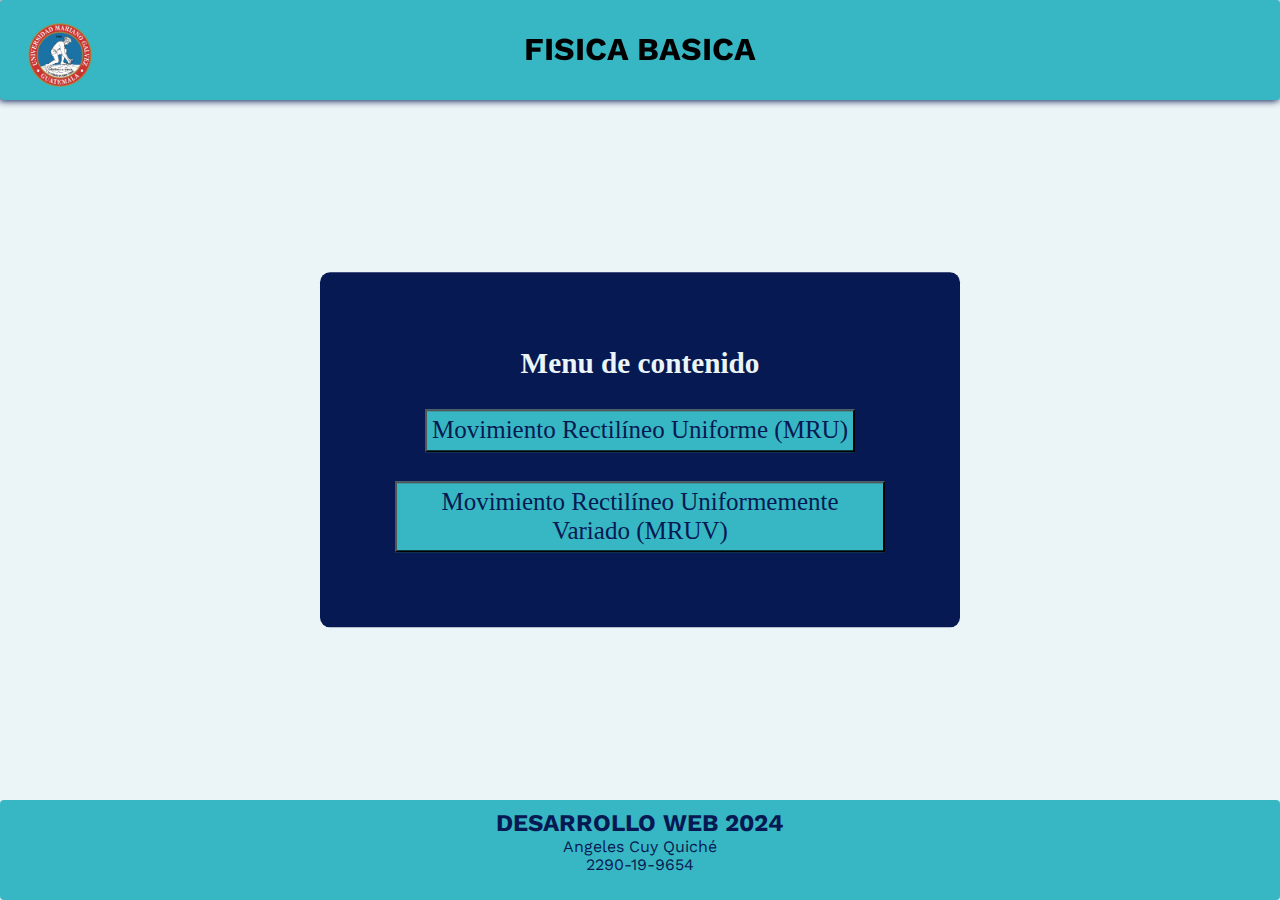
<file: index.html>
<!DOCTYPE html>
<html lang="es">
<head>
    <meta charset="UTF-8">
    <meta name="viewport" content="width=device-width, initial-scale=1.0">
    <title>MRU - MRUV</title>
    <link rel="stylesheet" href="https://fonts.googleapis.com/css2?family=Material+Symbols+Outlined:opsz,wght,FILL,GRAD@20..48,100..700,0..1,-50..200" />
    <link rel="stylesheet" href="./CSS/normalize.css">
    <link rel="stylesheet" href="./CSS/estilos.css">

</head>
<body class="grid-container">
    <header class="header">
        <h1>FISICA BASICA</h1>
        <a href="/index.html"><img src="/IMG/LogoUMG.png" alt="" class="logoUMG"></a>
    </header>
   
    <section class="main">

        <!---------------------------------------------------MOVIMIENTO RECTILINEO UNIFORME---------------------------------------------------->
            <div class="Principal">
            <article class="menu-container">
                <form class="inicio"> 
                    <h3>Menu de contenido</h3><br>
                    <a href="/MRU.html"><button type="button" class="inicio1">Movimiento Rectilíneo Uniforme (MRU)</button></a><br><br>
                    <a href="/MRUV.html"><button type="button" class="inicio1">Movimiento Rectilíneo Uniformemente Variado (MRUV)</button></a>
               </form>  
            </article>
        </div>

            <br>
            <br> 
     
     <!----------------------------------------------FIN-----MOVIMIENTO RECTILINEO UNIFORME---------------------------------------------------->  
    </section>
   
    <footer class="footer">
        <H2 class="curso">DESARROLLO WEB 2024</H2>
        <span class="estudiante">Angeles Cuy Quiché</span>
        <br>
        <span class="carnet">2290-19-9654</span>
    </footer>


</body>
</html>
</file>
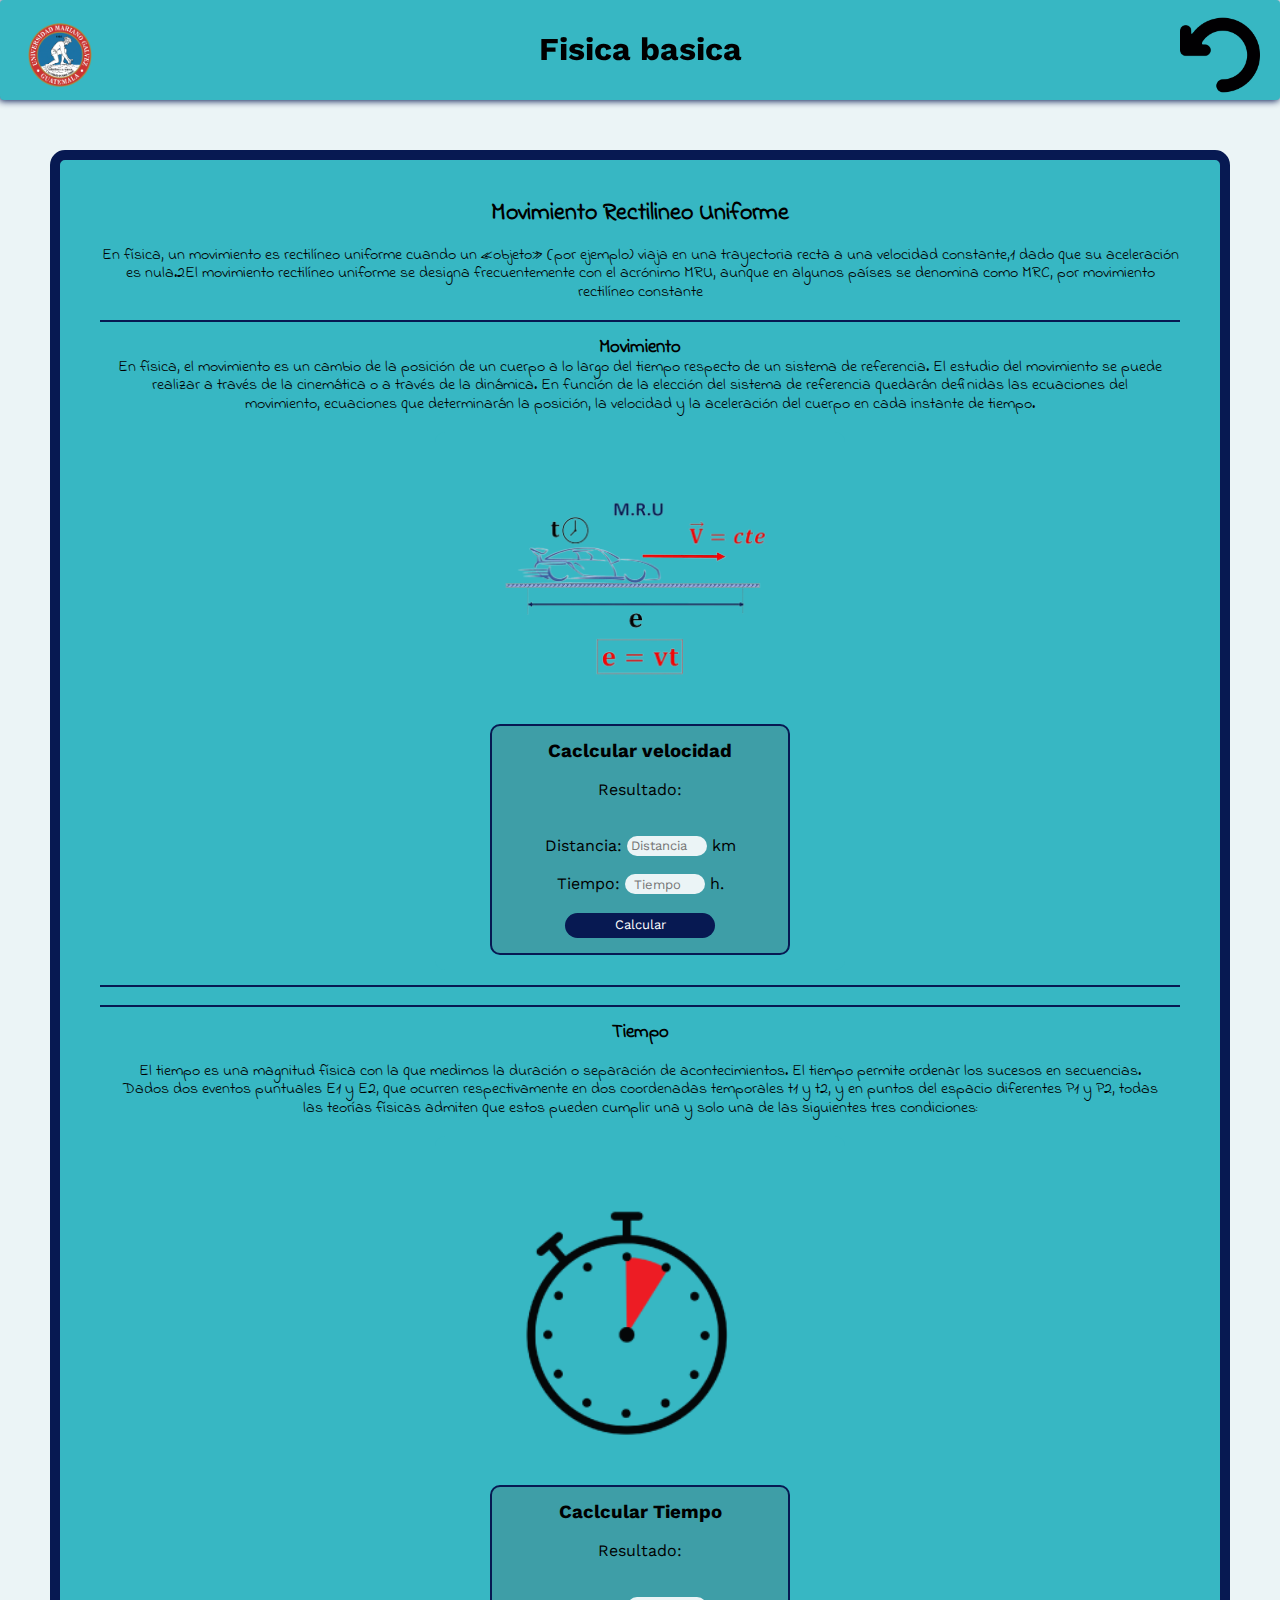
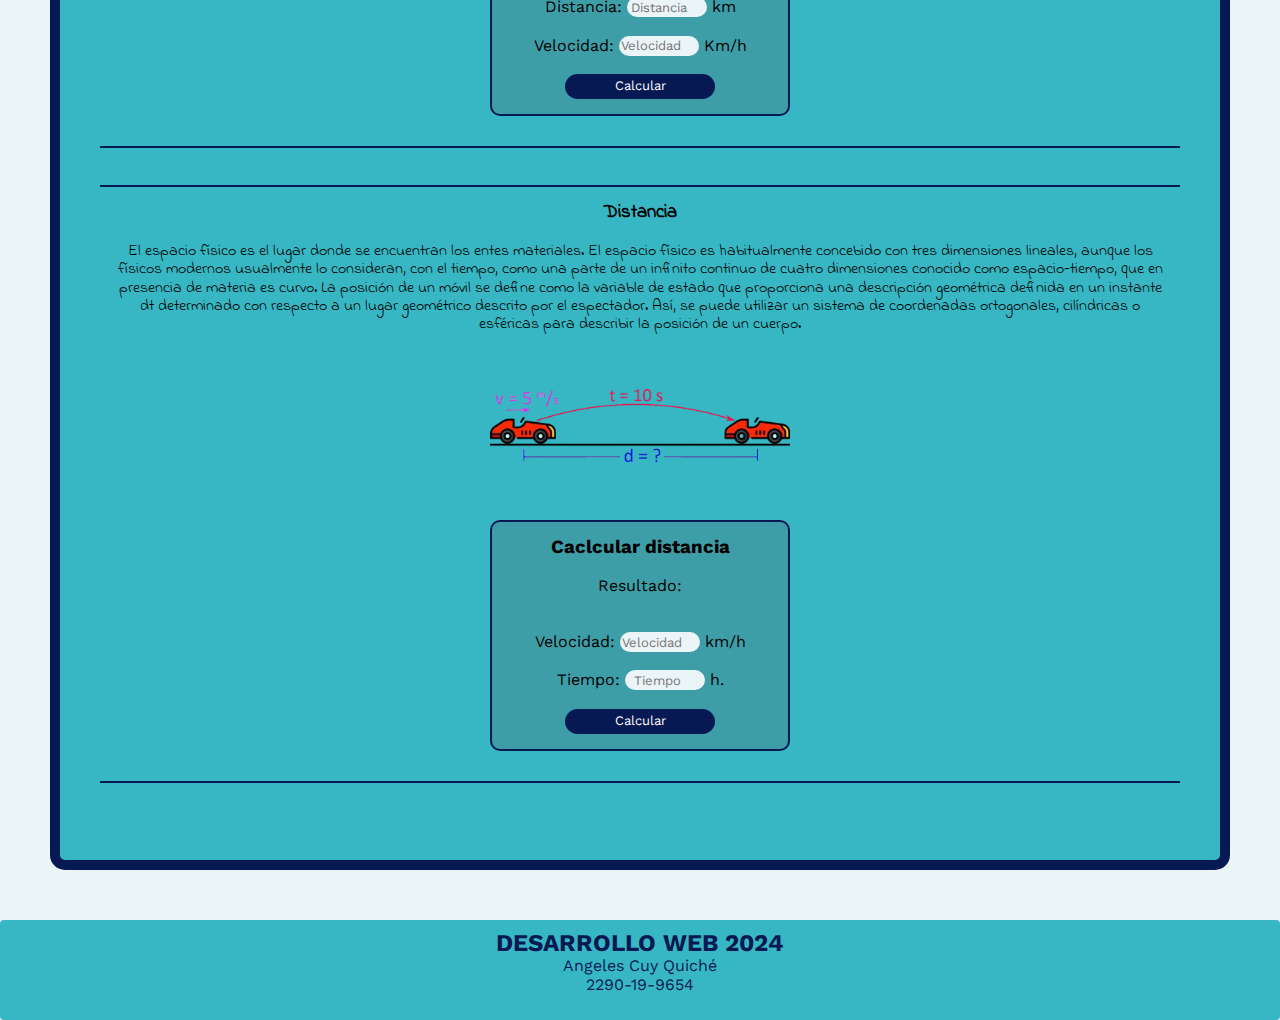
<file: MRU.html>
<!DOCTYPE html>
<html lang="es">
<head>
    <meta charset="UTF-8">
    <meta name="viewport" content="width=device-width, initial-scale=1.0">
    <title>MRU - MRUV</title>
    <link rel="stylesheet" href="https://fonts.googleapis.com/css2?family=Material+Symbols+Outlined:opsz,wght,FILL,GRAD@20..48,100..700,0..1,-50..200" />
    <link rel="stylesheet" href="/CSS/normalize.css">
    <link rel="stylesheet" href="/CSS/estilos.css">
</head>
<body class="grid-container">
    <header class="header">
        <h1>Fisica basica</h1>
         <a href="/index.html"><img src="/IMG/LogoUMG.png" alt="" class="logoUMG"></a>
        <a href="/index.html"><img src="/IMG/Volver.png" alt="" class="Volver"></a>

    </header>
   
    <section class="main">

<!---------------------------------------------------MOVIMIENTO RECTILINEO UNIFORME---------------------------------------------------->
        <article class="contenido">
        <h2 class="mru">Movimiento Rectilineo Uniforme</h2>
        <br>
        <div class="contenidoMRU">
            <P>En física, un movimiento es rectilíneo uniforme cuando un «objeto» (por ejemplo) viaja en una trayectoria recta a una velocidad constante,1​ dado que su aceleración es nula.2​

                El movimiento rectilíneo uniforme se designa frecuentemente con el acrónimo MRU, aunque en algunos países se denomina como MRC, por movimiento rectilíneo constante</P>
                <br>

<!---------------------------------------------------------MOVIMIENTO-------------------------------------------------------->

                <div class="formulario1">
                
                
                    <h3>Movimiento</h3>
                <p>En física, el movimiento es un cambio de la posición de un cuerpo a lo largo del tiempo respecto de un sistema de referencia.

                    El estudio del movimiento se puede realizar a través de la cinemática o a través de la dinámica. 
                    En función de la elección del sistema de referencia quedarán definidas las ecuaciones del movimiento, 
                    ecuaciones que determinarán la posición, la velocidad y la aceleración del cuerpo en cada instante de tiempo. </p>
                <br>
                
                <div class="form1">
                    <img src="/IMG/Movimiento.png" alt="" >
                <form class="f2MRU"> 
                    <h3>Caclcular velocidad</h3>
                    <br>
                    <label for="resultado">Resultado: <span id="ResVel1"> </span>
                    </label>
                    <br>
                    <br><br>
                    <label for="Velocidad">Distancia:</label>
                    <input id="DistanciaF2" type="number" class="input-distancia" placeholder="Distancia">
                    <label for="">km</label>
                    <br>
                    <br>
                    <label for="Tiempo">Tiempo: </label>
                    <input id="TiempoF2" type="number" class="input-distancia" placeholder="Tiempo">
                    <label for="">h.</label>
                    <br>
                    <br>
                    <button type="button" onclick="Velocidad();" class="boton-calcular">Calcular</button>
                </form>
                </div>
            </div>

<!---------------------------------------------------------TIEMPO-------------------------------------------------------->

                <br>
        <div class="formulario1">
                <h3>Tiempo</h3>
        
                <br><p>El tiempo es una magnitud física con la que medimos la duración o separación de acontecimientos. 
                    El tiempo permite ordenar los sucesos en secuencias. Dados dos eventos puntuales E1 y E2, que ocurren 
                    respectivamente en dos coordenadas temporales t1 y t2, y en puntos del espacio diferentes P1 y P2, todas 
                    las teorías físicas admiten que estos pueden cumplir una y solo una de las siguientes tres condiciones:
                </p>
                <br>

                <div class="form1">
                    <img src="/IMG/reloj.png" alt="" class="reloj" >

                <form class="f3MRU"> 
                    <h3>Caclcular Tiempo</h3>
                    <br>
                    <label for="resultado">Resultado: <span id="ResTie1"></span></label>
                    <br>
                    <br><br>
                    <label for="Velocidad">Distancia: </label>
                    <input id="DistanciaF3" type="number" class="input-distancia" placeholder="Distancia">
                    <label for="">km</label>
                    <br>
                    <br>
                    <label for="Velocidad">Velocidad: </label>
                    <input id="VelocidadF3" type="number" class="input-distancia" placeholder="Velocidad">
                    <label for="">Km/h</label>
                    <br>
                    <br>
                    <button type="button" onclick="Tiempo();" class="boton-calcular">Calcular</button>
                </form>
            </div>
        </div>

<!---------------------------------------------------------DISTANCIA-------------------------------------------------------->

        <br>
    </div> <!--contenido mru-->
        <br>

        <div class="formulario1">
            <h3>Distancia</h3>
            <br>
            <p>El espacio físico es el lugar donde se encuentran los entes materiales. El espacio físico es habitualmente 
                concebido con tres dimensiones lineales, aunque los físicos modernos usualmente lo consideran, con el tiempo, 
                como una parte de un infinito continuo de cuatro dimensiones conocido como espacio-tiempo, que en presencia de 
                materia es curvo. La posición de un móvil se define como la variable de estado que proporciona una descripción 
                geométrica definida en un instante dt determinado con respecto a un lugar geométrico descrito por el espectador. 
                Así, se puede utilizar un sistema de coordenadas ortogonales, cilíndricas o esféricas para describir la posición 
                de un cuerpo.</p>

                
                <div class="form1">
                    <img src="/IMG/Distancia m.png" alt="" >
            <br>
                <form class="f1MRU"> 
                    <h3>Caclcular distancia</h3>
                    <br>
                    <label for="resultado">Resultado:  <span id="ResDis1"> </span></label>
                   
                    <br>
                    <br><br>
                    <label for="Velocidad">Velocidad:</label>
                    <input id="VelocidadF1" type="number" class="input-distancia" placeholder="Velocidad">
                    <label for="">km/h</label>
                    <br>
                    <br>
                    <label for="Tiempo">Tiempo: </label>
                    <input id="TiempoF1" type="number" class="input-distancia" placeholder="Tiempo">
                    <label for="">h.</label>
                    <br>
                    <br>
                    
                    <button type="button" class="boton-calcular" onclick="Distancia();" >Calcular</button>
                </form>  
                
            </div>
        </div>
            <br>
            <br> 
     
    </article>

<!----------------------------------------------FIN-----MOVIMIENTO RECTILINEO UNIFORME---------------------------------------------------->
       
    </section>
   
    <footer class="footer">
        <H2 class="curso">DESARROLLO WEB 2024</H2>
        <span class="estudiante">Angeles Cuy Quiché</span>
        <br>
        <span class="carnet">2290-19-9654</span>
    </footer>
    
    <script type="text/javascript" src="/js/MRU.js"></script>
</body>
</html>
</file>
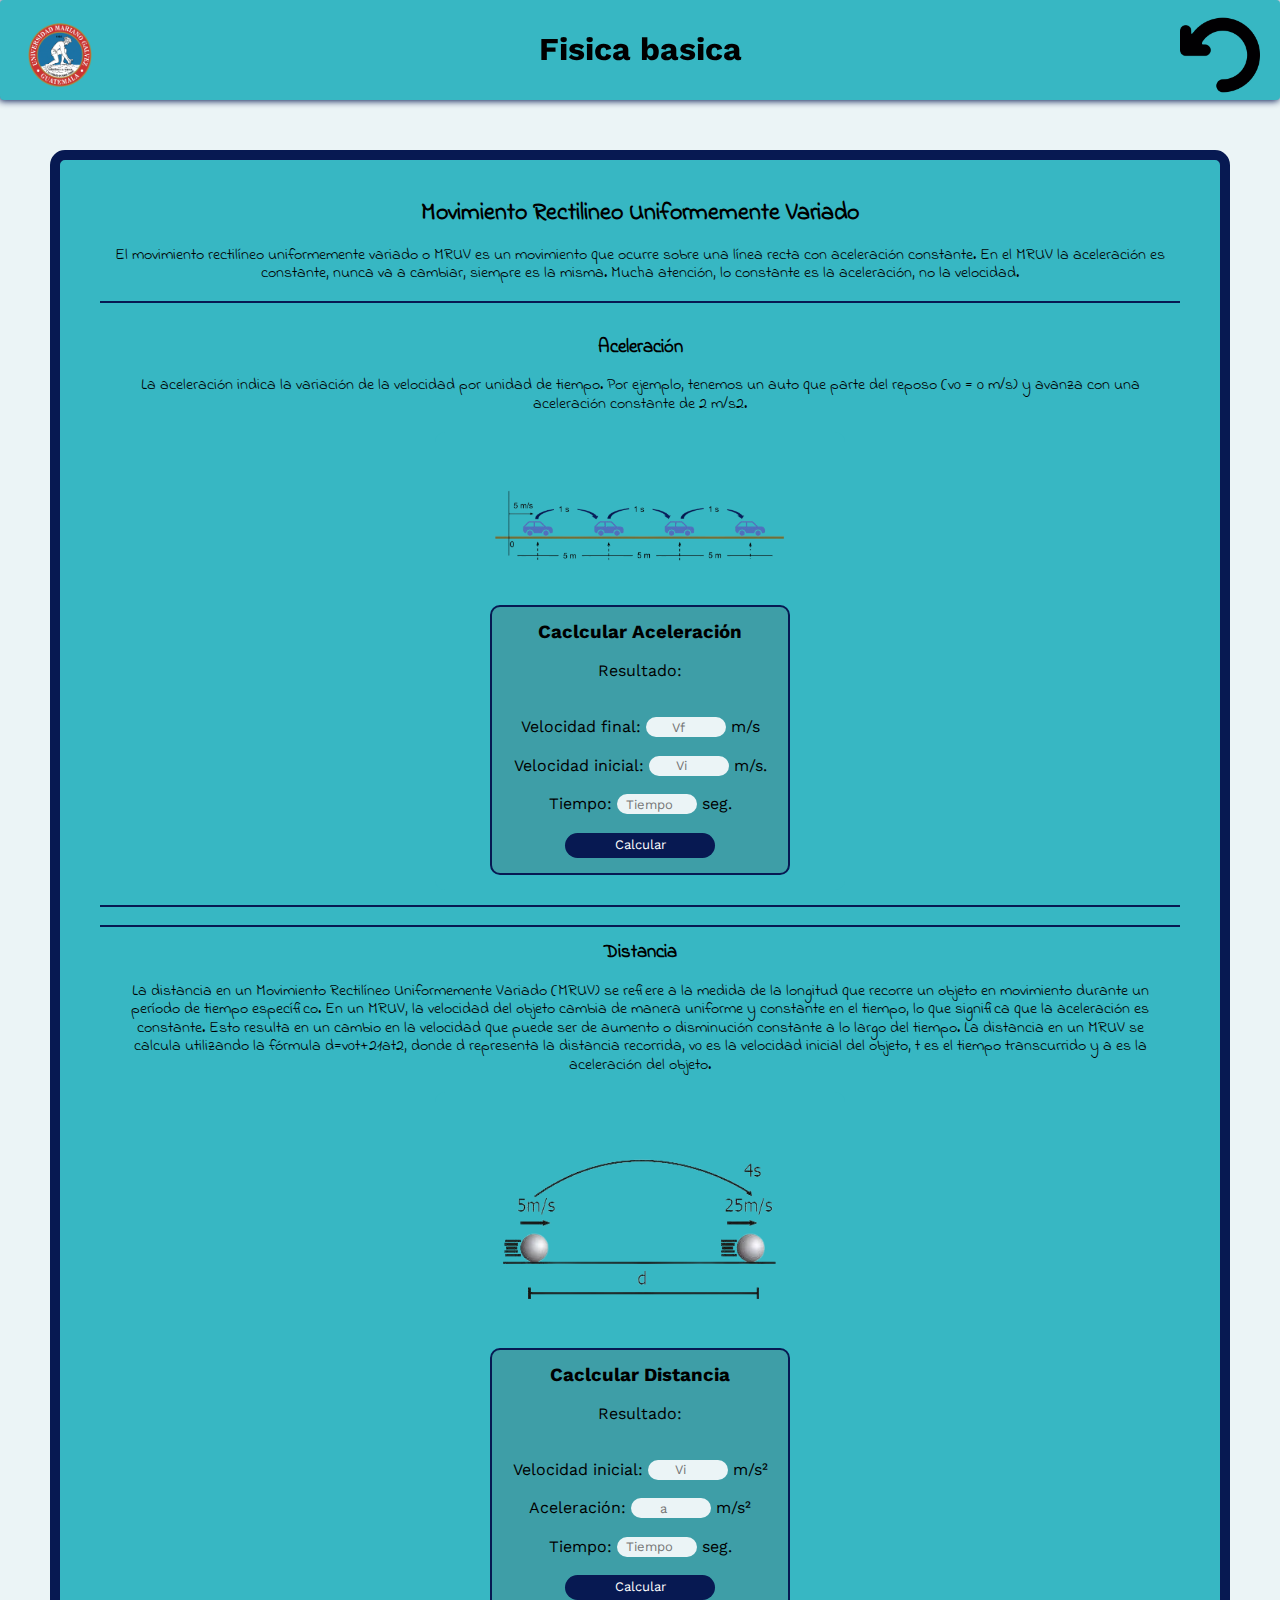
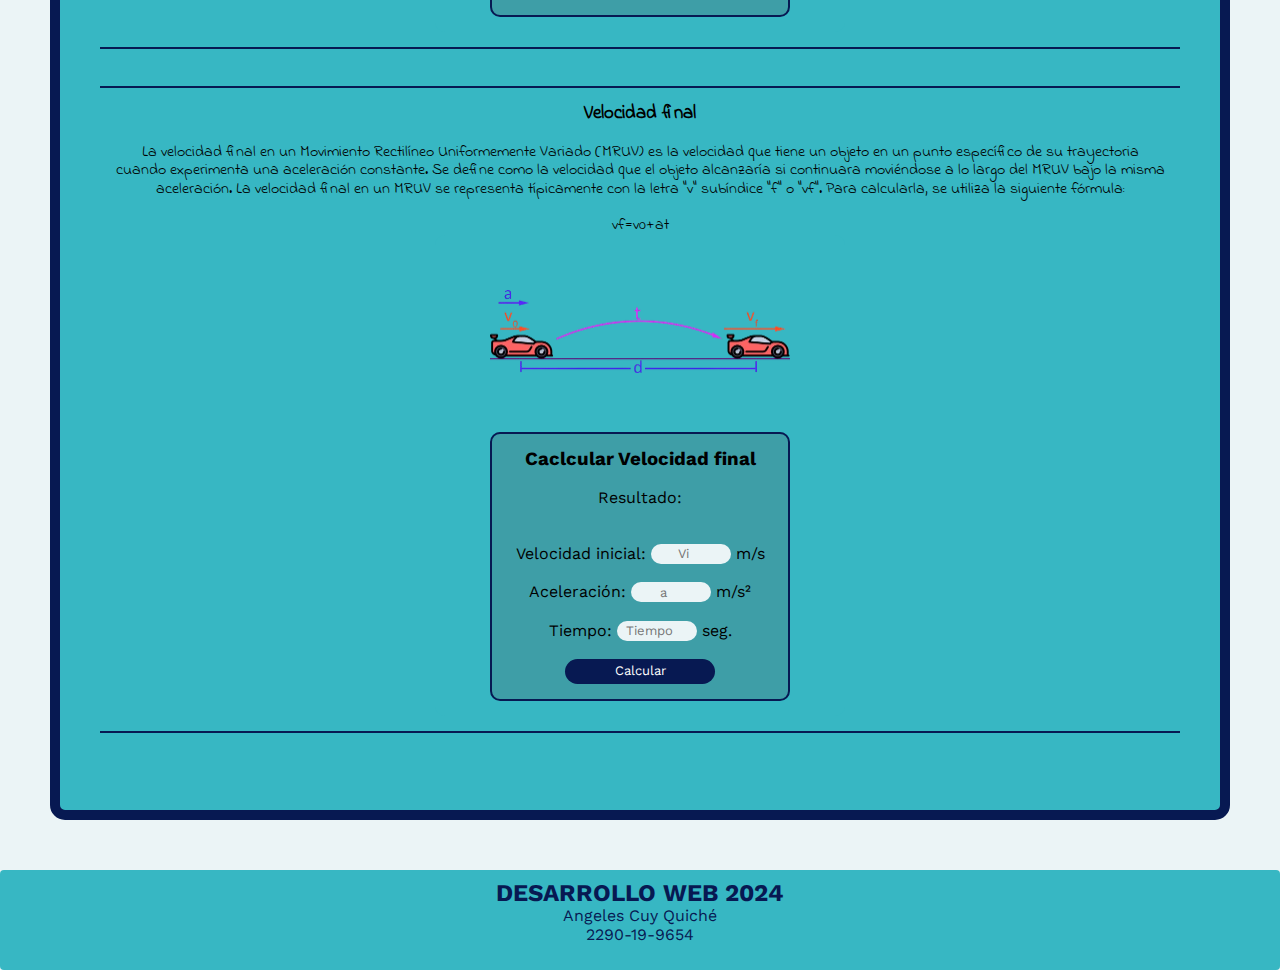
<file: MRUV.html>
<!DOCTYPE html>
<html lang="es">
<head>
    <meta charset="UTF-8">
    <meta name="viewport" content="width=device-width, initial-scale=1.0">
    <title>MRU - MRUV</title>
    <link rel="stylesheet" href="https://fonts.googleapis.com/css2?family=Material+Symbols+Outlined:opsz,wght,FILL,GRAD@20..48,100..700,0..1,-50..200" />
    <link rel="stylesheet" href="/CSS/normalize.css">
    <link rel="stylesheet" href="/CSS/estilos.css">

</head>
<body class="grid-container">
    <header class="header">
        <h1>Fisica basica</h1>
        <a href="/index.html"><img src="/IMG/LogoUMG.png" alt="" class="logoUMG"></a>
        <a href="/index.html"><img src="/IMG/Volver.png" alt="" class="Volver"></a>
    </header>
   
    <section class="main">

<!---------------------------------------------------MOVIMIENTO RECTILINEO UNIFORMEMENTE VARIADO---------------------------------------------------->
        <article class="contenido">
            <h2 class="mru">Movimiento Rectilineo Uniformemente Variado</h2>
            <br>
            
                <P>El movimiento rectilíneo uniformemente variado o MRUV es un movimiento que ocurre sobre una línea recta con aceleración constante. 
                    En el MRUV la aceleración es constante, nunca va a cambiar, siempre es la misma. Mucha atención, lo constante es la aceleración, 
                    no la velocidad. </P>
                    <br>
    
<!---------------------------------------------------------ACELERACION-------------------------------------------------------->
    
                    <div class="formulario1">
                    <br>
                    
                        <h3>Aceleración</h3>
                        <br>
                    <p>La aceleración indica la variación de la velocidad por unidad de tiempo.

                        Por ejemplo, tenemos un auto que parte del reposo (v0 = 0 m/s) y avanza con una aceleración constante de 2 m/s2. </p>
                    <br>
                        
                    <div class="form1">
                        <img src="/IMG/aceleracion.png" alt="" >
                    <form class="f2MRU"> 
                        <h3>Caclcular Aceleración</h3>
                        <br>
                        <label for="resultado">Resultado: <span id="ResAce1"> </span>
                        </label>
                        <br>
                        <br><br>
                        <label for="VelocidadFinalF1">Velocidad final:</label>
                        <input id="VelocidadFinalF1" type="number" class="input-distancia" placeholder="Vf">
                        <label for="">m/s</label>
                        <br>
                        <br>
                        <label for="VelocidadInicialF1">Velocidad inicial: </label>
                        <input id="VelocidadInicialF1" type="number" class="input-distancia" placeholder="Vi">
                        <label for="">m/s.</label>
                        <br>
                        <br>
                        <label for="TiempoF1">Tiempo: </label>
                        <input id="tiempoF1" type="number" class="input-distancia" placeholder="Tiempo">
                        <label for="">seg.</label>
                        <br>
                        <br>
                        <button type="button" onclick="Aceleracion();" class="boton-calcular">Calcular</button>
                    </form>
                    </div>
                </div>
    
<!---------------------------------------------------------DISTANCIA-------------------------------------------------------->
    
                    <br>
            <div class="formulario1">
                    <h3>Distancia</h3>
            
                    <br><p>La distancia en un Movimiento Rectilíneo Uniformemente Variado (MRUV) se refiere a la medida de la longitud que recorre un objeto 
                        en movimiento durante un período de tiempo específico. En un MRUV, la velocidad del objeto cambia de manera uniforme y constante 
                        en el tiempo, lo que significa que la aceleración es constante. Esto resulta en un cambio en la velocidad que puede ser de aumento o 
                        disminución constante a lo largo del tiempo. La distancia en un MRUV se calcula utilizando la fórmula d=v0t+21at2, donde d representa 
                        la distancia recorrida, v0 es la velocidad inicial del objeto, t es el tiempo transcurrido y a es la aceleración del objeto.
                    </p>
                    <br>
                  
                    <div class="form1">
                        <img src="/IMG/Distancia.png" alt="" >
    
                    <form class="f3MRU"> 
                        <h3>Caclcular Distancia</h3>
                        <br>
                        <label for="resultado">Resultado: <span id="ResDisMRUV"> </span>
                        </label>
                        <br>
                        <br><br>
                        <label for="VelocidadInicialF2">Velocidad inicial:</label>
                        <input id="VelocidadInicialF2" type="number" class="input-distancia" placeholder="Vi">
                        <label for="">m/s²</label>
                        <br>
                        <br>
                        <label for="AceleracionF2">Aceleración: </label>
                        <input id="AceleracionF2" type="number" class="input-distancia" placeholder="a">
                        <label for="">m/s²</label>
                        <br>
                        <br>
                        <label for="tiempoF2">Tiempo: </label>
                        <input id="tiempoF2" type="number" class="input-distancia" placeholder="Tiempo">
                        <label for="">seg.</label>
                        <br>
                        <br>
                        <button type="button" onclick="Distancia2();" class="boton-calcular">Calcular</button>
                    </form>
                </div>
            </div>
    
<!---------------------------------------------------------VELOCIDAD FINAL-------------------------------------------------------->
    
            <br>
      
            <br>
    
            <div class="formulario1">
                <h3>Velocidad final</h3>
                <br>
                <p>
                    La velocidad final en un Movimiento Rectilíneo Uniformemente Variado (MRUV) es la velocidad que tiene un objeto 
                    en un punto específico de su trayectoria cuando experimenta una aceleración constante. Se define como la velocidad 
                    que el objeto alcanzaría si continuara moviéndose a lo largo del MRUV bajo la misma aceleración.
                    La velocidad final en un MRUV se representa típicamente con la letra "v" subíndice "f" o "vf". Para calcularla, 
                    se utiliza la siguiente fórmula:
                   
                    </p>
                    <br>
                    <span>vf=v0+at</span>
    
                    
                    <div class="form1">
                        <img src="/IMG/Velocidad Final.png" alt="" >
               
                <br>
               
                    <form class="f1MRU"> 
                        <h3>Caclcular Velocidad final</h3>
                        <br>
                        <label for="resultado">Resultado: <span id="ResVfMRUV"> </span>
                        </label>
                        <br>
                        <br><br>
                        <label for="VelocidadInicialF3">Velocidad inicial:</label>
                        <input id="VelocidadInicialF3" type="number" class="input-distancia" placeholder="Vi">
                        <label for="">m/s</label>
                        <br>
                        <br>
                        <label for="AceleracionF3">Aceleración: </label>
                        <input id="AceleracionF3" type="number" class="input-distancia" placeholder="a">
                        <label for="">m/s²</label>
                        <br>
                        <br>
                        <label for="tiempoF3">Tiempo: </label>
                        <input id="tiempoF3" type="number" class="input-distancia" placeholder="Tiempo">
                        <label for="">seg.</label>
                        <br>
                        <br>
                        <button type="button" onclick="VelocidadFinal();" class="boton-calcular">Calcular</button>
                    </form> 
                    
                </div>
            </div>
                <br>
                <br> 
         
        </article>
         
<!----------------------------------------------FIN-----MOVIMIENTO RECTILINEO UNIFORME---------------------------------------------------->   
    </section>
   
    <footer class="footer">
        <H2 class="curso">DESARROLLO WEB 2024</H2>
        <span class="estudiante">Angeles Cuy Quiché</span>
        <br>
        <span class="carnet">2290-19-9654</span>
    </footer>
    
    <script type="text/javascript" src="/js/MRUV.js"></script>
</body>
</html>
</file>
<file: CSS/estilos.css>
@import url('https://fonts.googleapis.com/css2?family=Audiowide&family=Caveat:wght@400;500;600;700&family=Indie+Flower&family=Jost:ital,wght@0,100;0,200;0,300;0,400;0,500;0,600;0,700;0,800;0,900;1,100;1,200;1,300;1,400;1,500;1,600;1,700;1,800;1,900&family=Prompt:ital,wght@0,100;0,200;0,300;0,400;0,500;0,600;0,700;0,800;0,900;1,100;1,200;1,300;1,400;1,500;1,600;1,700;1,800;1,900&family=Shadows+Into+Light&family=Work+Sans:wght@400;800&display=swap');

*{
    box-sizing: border-box;
    margin: 0;
    padding: 0;
}

html{
    height: 100%;
    color:rgb(0, 0, 0);
    min-width: 301px;
    background-color: #EBF4F6;
}
.Principal{
        position: absolute;
        top: 50%;
        left: 50%;
        transform: translate(-50%, -50%);
        border-radius: 10px;
        background-color: #071952;
        padding: 75px;
        font-family: 'Times New Roman', Times, serif;
        color: #EBF4F6;
        font-size: 25px;
}
.inicio1{
    background-color: #37B7C3;
    color: #071952;
    font-family: 'Times New Roman', Times, serif;
    font-size: 25px;
    padding: 5px;
}
body{
font-family:'Work Sans';
font-size: 1,2rem;
min-height: 100%;
}
.grid-container >*{
    border-radius: 4px;
    padding: 10px;
    text-align: center;
}
.grid-container{
    display: flex;
    flex-direction: row;
    text-align: center;
}
.header{
    box-shadow: -1px 1px 7px 0px #071952;
    grid-area: header;
    background-color: #37B7C3;
    position: fixed;
    width: 100%;
    z-index: 99;
}
.header .logoUMG{
    position: absolute;
    top: 20px;
    left: 20px;
    width: 80px;
}
.header .Volver{
    position: absolute;
    top: 15px;
    right: 20px;
    width: 80px;
}

.header .resp1 {
    position: absolute;
    top: 55px;
    right: 35px;
    font-size: 12px;
}
.header .resp {
    position: absolute;
    top: 70px;
    right: 25px;
    font-size: 10px;
}

.material-symbols-outlined {
  font-variation-settings:
  'FILL' 0,
  'wght' 480,
  'GRAD' 0,
  'opsz' 48;
  position: absolute;
  top: 30px;
  right: 42px;
}

.main{
    display: flex;
    flex-direction: row;
    grid-area: main;
    background-color: #EBF4F6;
    font-family: 'Indie Flower';
    padding: 20px;
}

.footer{
    grid-area: footer;
    background-color: #37B7C3;
    color: #071952;
    width: 100%;
}
/*Primer fomrulario de MRU*/
.contenido{
    grid-area: contenido;
    border: 10px solid #071952;
    border-radius: 15px;
    background-color: #37B7C3;
    font-family: 'Indie Flower';
    padding: 40px;
    margin: 20px;
}
.contenido img{
    max-width:  400px;
    margin: 40px;

}

.contenido .formulario1{
    display: flex;
    border-top: #071952 solid 2px;
    border-bottom: #071952 solid 2px;
    flex-direction:column;
    align-items: center;
    padding: 15px;
}

.contenido .form1{
    display: flex;
    flex-direction: row;
    align-items: center;
    background-color: #37B7C3;
    border-radius: 10px;
    padding: 15px;
    font-family: 'Work Sans';
   
}
.contenido .form1 .f2MRU{
    background-color: #37B7C3;
    border: #071952 solid 2px;
    border-radius: 10px;
    padding: 15px;
    max-width: 300px;
    min-width: 250px;
}
@media(max-width: 1600px){
    
    .main{
        display: flex;
        flex-direction: row;
        grid-area: main;
        background-color: #EBF4F6;
        font-family: 'Indie Flower';
        padding: 30px;
      
    }
   
    .contenido .form1{
        display: flex;
        flex-direction: column;
        align-items: center;
       
    }
    .contenido img{
        width:  300px;
        margin: 40px;
    }
    .contenido .form1 .f1MRU{
        background-color: rgba(82, 82, 82, 0.25);
        border: #811c43 solid 2px;
        border-radius: 10px;
        padding: 15px;
        width: 100%;
    }
    .contenido .form1 .f2MRU{
        background-color: rgba(82, 82, 82, 0.25);
        border: #071952 solid 2px;
        border-radius: 10px;
        padding: 15px;
        width: 100%;
        
    }
    .contenido .form1 .f3MRU{
        background-color:rgba(82, 82, 82, 0.25);
        border: #071952 solid 2px;
        border-radius: 10px;
        padding: 15px;
        width: 100%;
    }
    
}


@media(max-width: 1200px){
    .main{
        display: flex;
        flex-direction: column;
        grid-area: main;
        background-color:#EBF4F6;
        font-family: 'Indie Flower';
        padding: 30px;
       
    }
    .contenido .form1{
        display: flex;
        flex-direction: row;
        align-items: center;
        
    }
    .contenido img{
        width:  250px;
        margin: 40px;
    }
    .contenido .form1 .f1MRU{
        background-color: rgba(82, 82, 82, 0.25);
        border: #071952 solid 2px;
        border-radius: 10px;
        padding: 15px;
        width: 100%;
    }
    .contenido .form1 .f2MRU{
        background-color: rgba(82, 82, 82, 0.25);
        border: #071952 solid 2px;
        border-radius: 10px;
        padding: 15px;
        width: 100%;
        
    }
    .contenido .form1 .f3MRU{
        background-color:rgba(82, 82, 82, 0.25);
        border: #071952 solid 2px;
        border-radius: 10px;
        padding: 15px;
        width: 100%;
    }

}
@media(max-width: 800px){
    .grid-container{
        display: flex;
        flex-direction: column;
    }
    .main{
        display: flex;
        flex-direction: column;
        grid-area: main;
        background-color:#EBF4F6;
        font-family: 'Indie Flower';
        padding: 30px;
        
    }
    .contenido .form1{
        display: flex;
        flex-direction: column;
        align-items: center;
        
    }
    .contenido img{
        width:  250px;
        margin: 40px;
    }
    .contenido .form1 .f1MRU{
        background-color: rgba(82, 82, 82, 0.25);
        border: #071952 solid 2px;
        border-radius: 10px;
        padding: 15px;
        width: 100%;
    }
    .contenido .form1 .f2MRU{
        background-color: rgba(82, 82, 82, 0.25);
        border: #071952 solid 2px;
        border-radius: 10px;
        padding: 15px;
        width: 100%;
        
    }
    .contenido .form1 .f3MRU{
        background-color:rgba(82, 82, 82, 0.25);
        border: #071952 solid 2px;
        border-radius: 10px;
        padding: 15px;
        width: 100%;
    }

}
.reloj{
    width: 250px;
    padding-right: 40px;
}


.contenido .form1 .f3MRU{
    background-color:rgba(82, 82, 82, 0.25);
    border: #071952 solid 2px;
    border-radius: 10px;
    padding: 15px;
    max-width: 300px;
    min-width: 250px;
}

.contenido .form1 .input-distancia{
    background-color: #EBF4F6;
    border: #071952 solid 0px;
    border-radius: 25px;
    width: 80px;
    height: 20px;
    font-size: small;
    text-align: center;
}

.contenido .form1 .boton-calcular{
    background-color: #071952;
    color: #ffffff;
    border: #071952 solid 0px;
    border-radius: 25px;
    width: 150px;
    height: 25px;
    font-size: small;
    text-align: center;
}

.contenido .form1 .f1MRU{
    background-color: rgba(82, 82, 82, 0.25);
    border: #071952 solid 2px;
    border-radius: 10px;
    padding: 15px;
    max-width: 300px;
    min-width: 250px;
}

/*-----------------------------------------------ESTRUCTURA RESPONSIVE (MOVIL)-----------------------------------------*/
.grid-container{
    display: grid;
    gap:0px;
    grid-template: 
    "header" 100px
    "main" auto
    "footer" 100px; 
    
}


/*-----------------------------------------------*ESTRUCTURA RESPONSIVE (ESCRITORIO)-----------------------------------------------------*/
@media(min-width: 900px){
    .grid-container{
        grid-template: 
        "header header header" 100px
        "main main main" auto
        "footer footer footer" 100px/
        auto   auto   auto
        ;
    }
}
</file>
